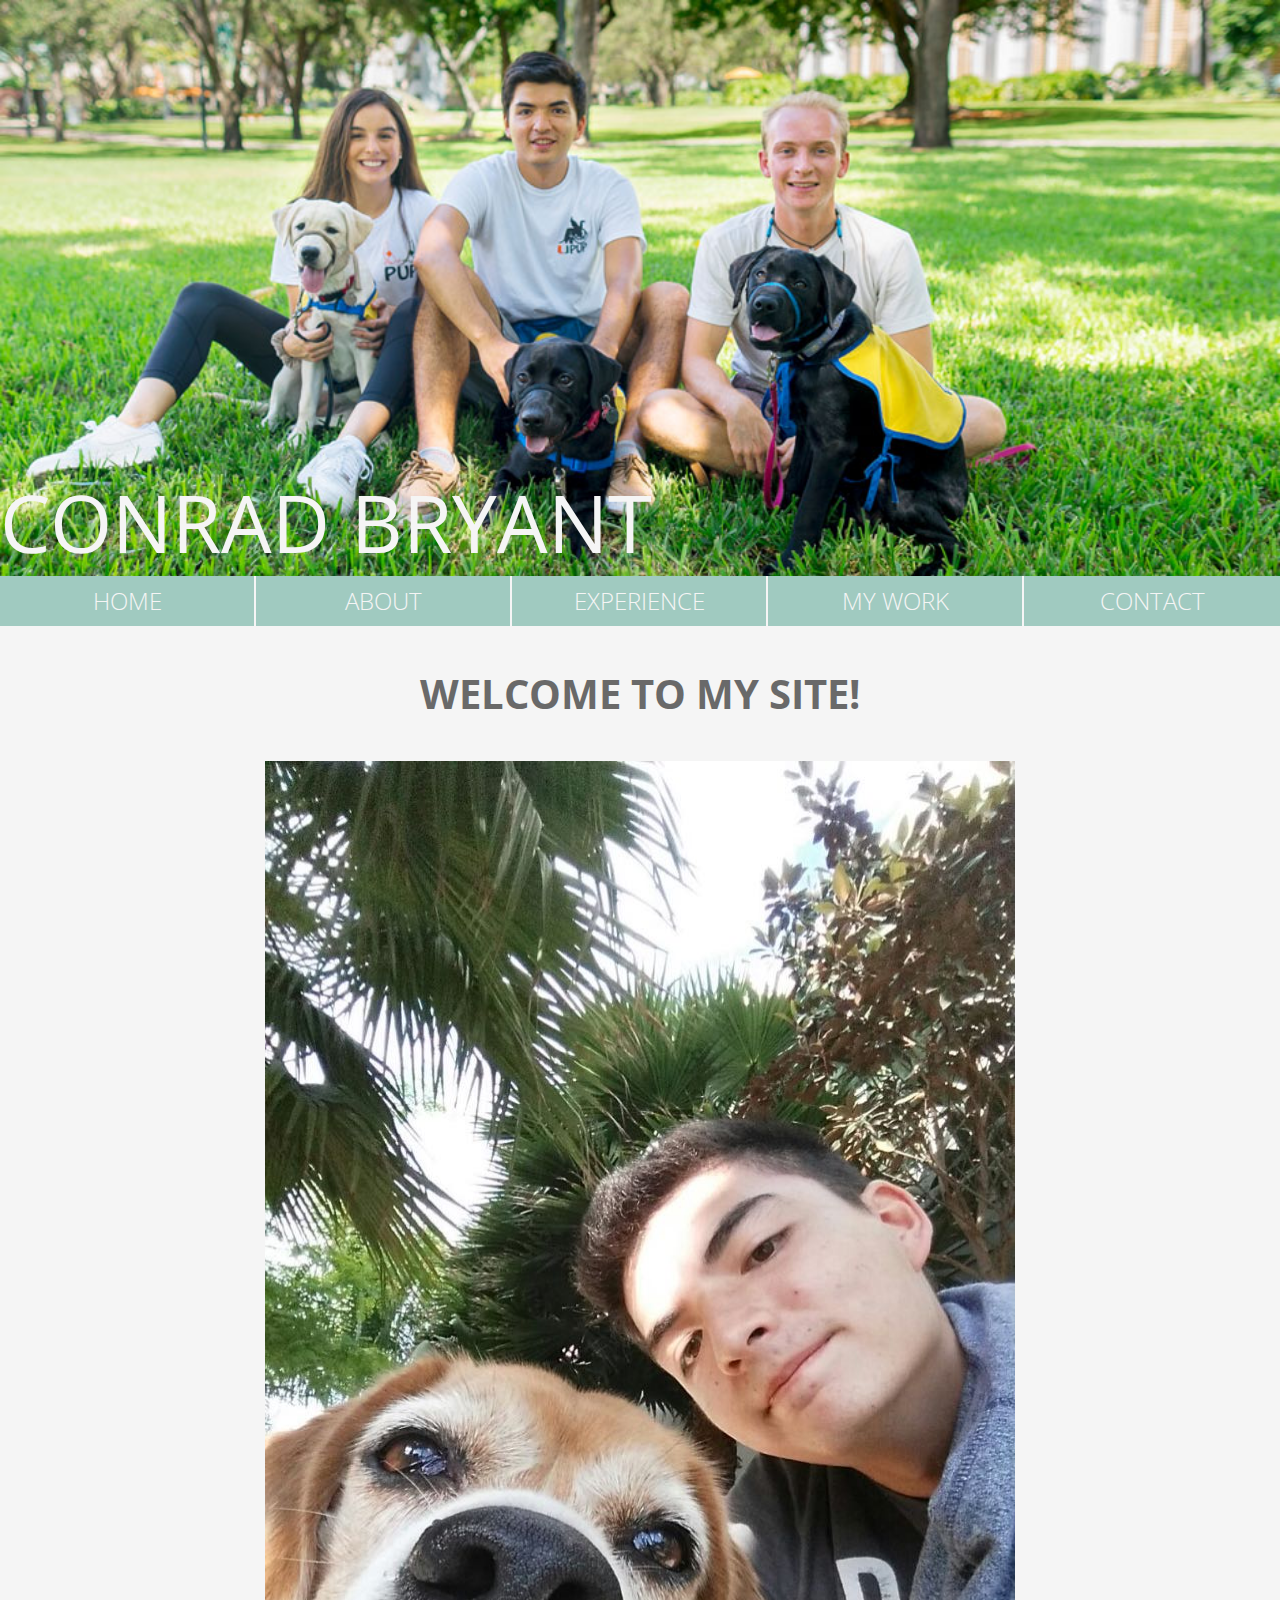
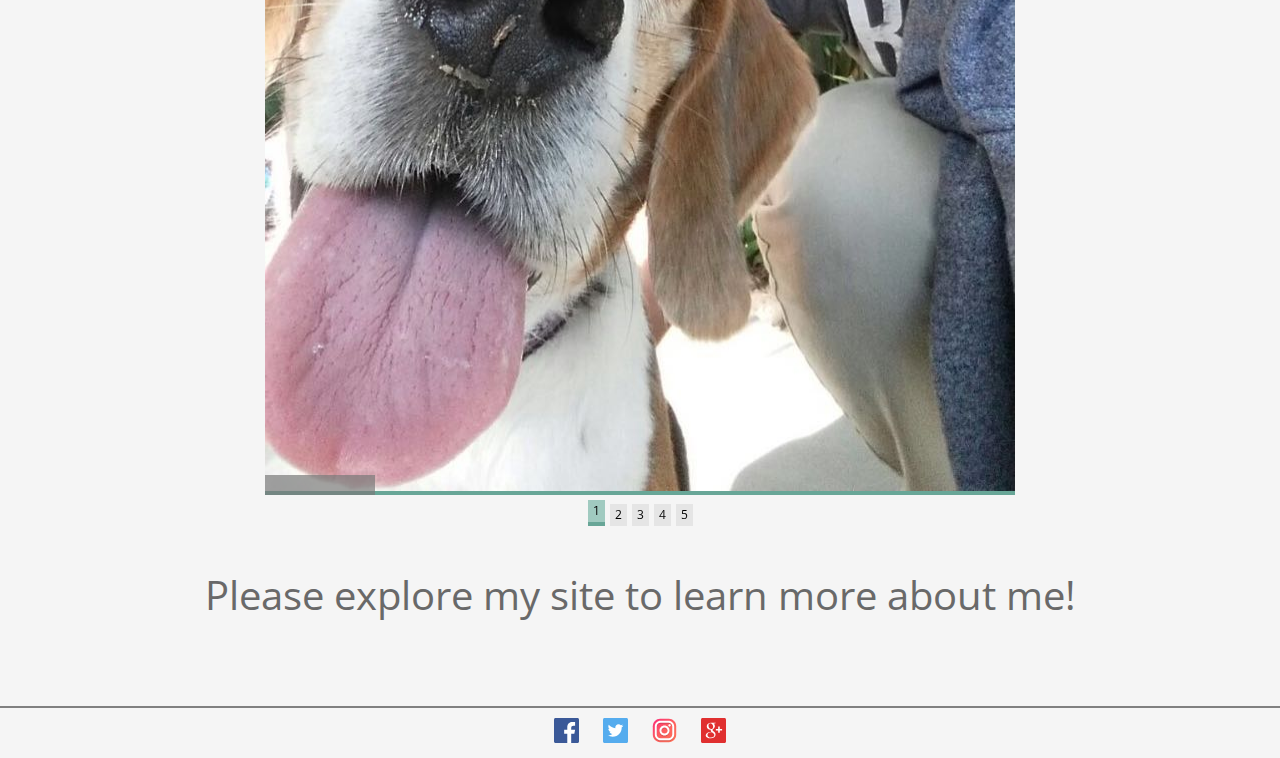
<file: index.html>
<!DOCTYPE html>
<html>
    <head>
        <!-- Global site tag (gtag.js) - Google Analytics -->
        <script async src="https://www.googletagmanager.com/gtag/js?id=UA-130717130-1"></script>
        <script>
          window.dataLayer = window.dataLayer || [];
          function gtag(){dataLayer.push(arguments);}
          gtag('js', new Date());

          gtag('config', 'UA-130717130-1');
        </script>

        <meta charset="UTF-8">
        <meta name="viewport" content="width=device-width, initial-scale=1.0">
        <link rel="reset" type="text/css" href="css/reset.css">
        <link rel="stylesheet" type="text/css" href="css/style.css">
        <link rel="stylesheet" type="text/css" href="css/slicknav.css">
        <link href="https://fonts.googleapis.com/css?family=Open+Sans" rel="stylesheet">
        <title>Conrad Bryant</title>
    </head>

    <body>
      <div class="container">
        <header class="head">
          <div class="title">
            CONRAD BRYANT
          </div>

          <nav id="menu">
            <a href="#" class="linkborder">HOME</a>
            <a href="about.html" class="linkborder">ABOUT</a>
            <a href="experience.html" class="linkborder">EXPERIENCE</a>
            <a href="portfolio.html" class="linkborder">MY WORK</a>
            <a href="contact.html">CONTACT</a>
          </nav>

        </header>

        <div class="about">
          <p class="abouthead">WELCOME TO MY SITE!</p>

          <div id="my-slide">
              <img data-lazy-src="assets/images/joey.jpeg" />
              <img data-lazy-src="assets/images/bermie.jpeg" />
              <img data-lazy-src="assets/images/romie.jpeg" />
              <img data-lazy-src="assets/images/ustatue.jpeg" />
              <img data-lazy-src="assets/images/stickers.jpeg" />
          </div>

          <p class="homebody">Please explore my site to learn more about me!</p>
          <br>
          <br>
        </div>

        <footer class="foot">
            <img src="assets/images/facebook.svg">
            <img src="assets/images/twitter.svg">
            <img src="assets/images/instagram.svg">
            <img src="assets/images/googleplus.svg">
            <br>
        </footer>
  
      </div>

    <script type="text/javascript" src="https://code.jquery.com/jquery-3.2.1.min.js"></script>
    <script type="text/javascript" src="js/jquery.devrama.slider.min.js">
    </script>
    
    <script type="text/javascript">
    
      $(document).ready(function(){
          $('#my-slide').DrSlider();
      });
    </script>

    <script type="text/javascript" src="js/jquery.slicknav.min.js"></script>
    <script>

        $(function(){
            $('#menu').slicknav();
        });
    </script>
    
    </body>
</html>
</file>
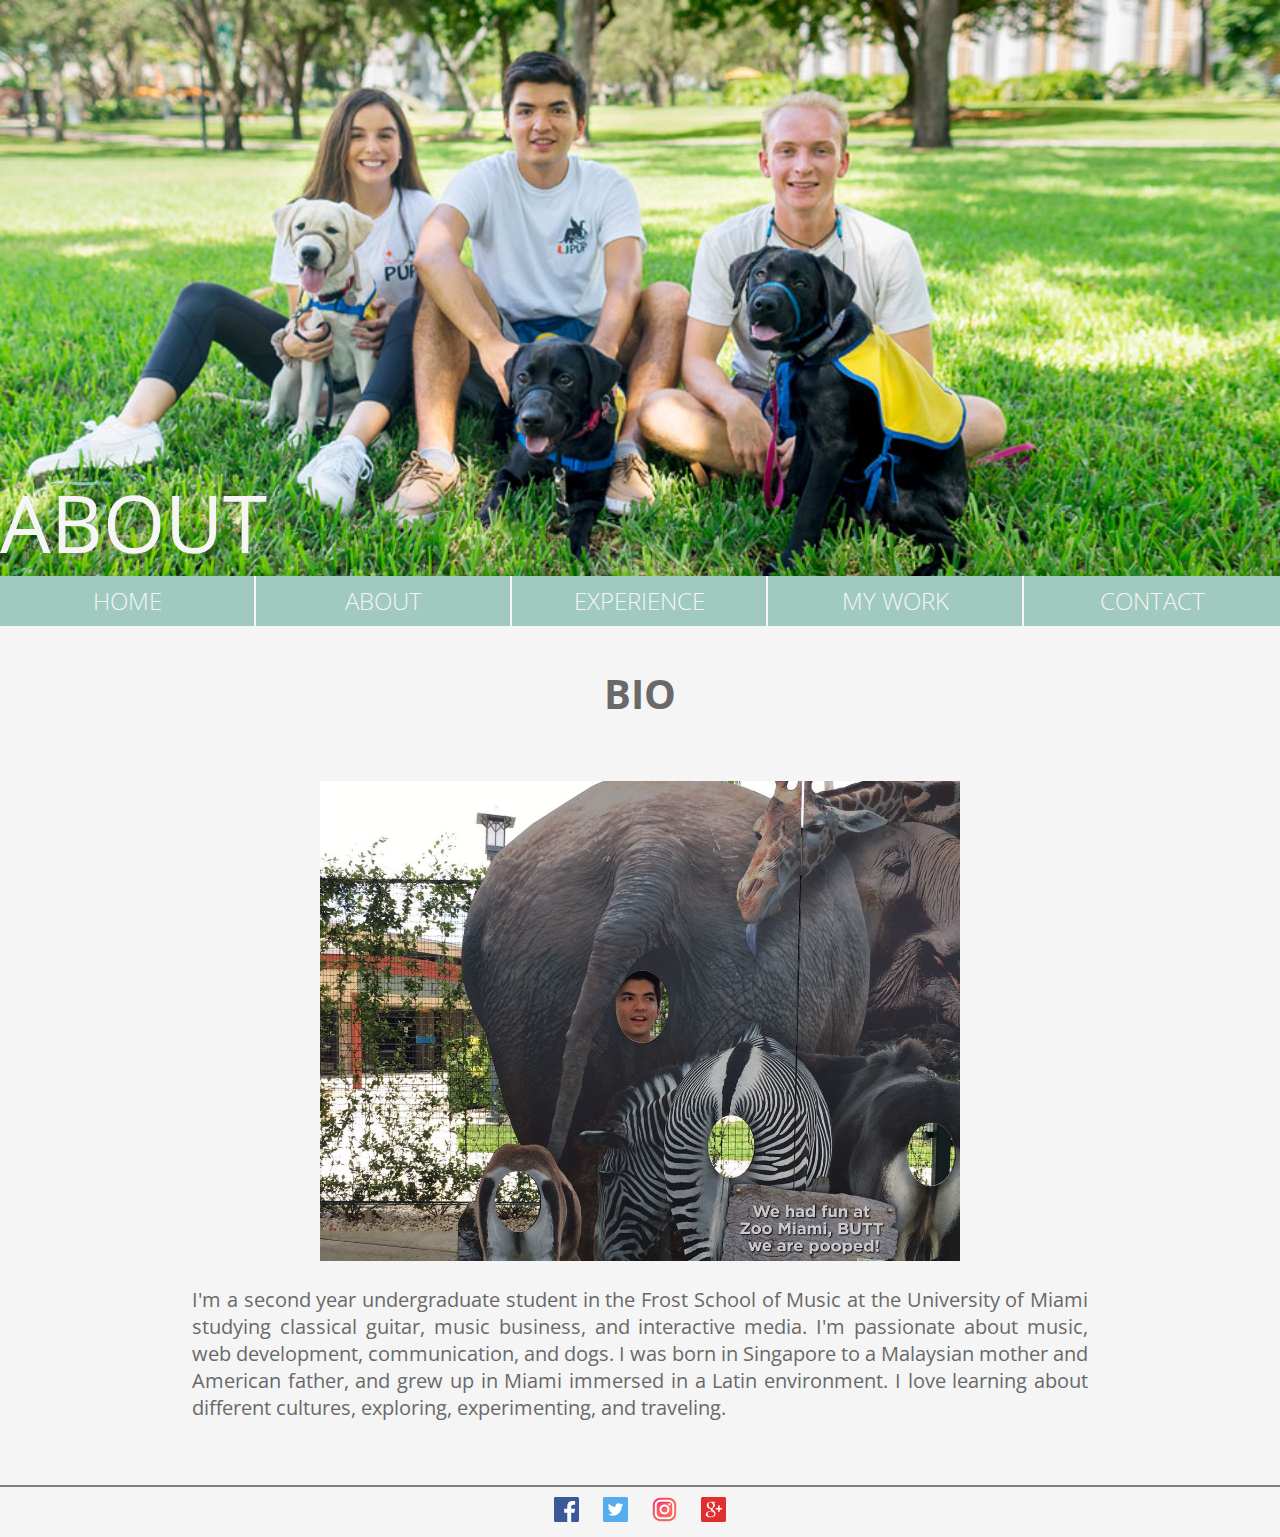
<file: about.html>
<!DOCTYPE html>
<html>
    <head>
        <!-- Global site tag (gtag.js) - Google Analytics -->
        <script async src="https://www.googletagmanager.com/gtag/js?id=UA-130717130-1"></script>
        <script>
          window.dataLayer = window.dataLayer || [];
          function gtag(){dataLayer.push(arguments);}
          gtag('js', new Date());

          gtag('config', 'UA-130717130-1');
        </script>

        <meta charset="UTF-8">
        <meta name="viewport" content="width=device-width, initial-scale=1.0">
        <link rel="reset" type="text/css" href="css/reset.css">
        <link rel="stylesheet" type="text/css" href="css/style.css">
        <link rel="stylesheet" type="text/css" href="css/slicknav.css">
        <link href="https://fonts.googleapis.com/css?family=Open+Sans" rel="stylesheet">
        <title>Conrad Bryant</title>
    </head>

    <body>
      <div class="container">
        <header class="head">
          <div class="title">
            ABOUT
          </div>

          <nav id="menu">
            <a href="index.html" class="linkborder">HOME</a>
            <a href="#" class="linkborder">ABOUT</a>
            <a href="experience.html" class="linkborder">EXPERIENCE</a>
            <a href="portfolio.html" class="linkborder">MY WORK</a>
            <a href="contact.html">CONTACT</a>
          </nav>

        </header>

        <div class="about">
          <p class="abouthead">BIO</p>
          

          <img id="examplepic" src="assets/images/Zoo.jpg">

          <p class="aboutbody">I'm a second year undergraduate student in the Frost School of Music at the University of Miami studying classical guitar, music business, and interactive media. I'm passionate about music, web development, communication, and dogs. I was born in Singapore to a Malaysian mother and American father, and grew up in Miami immersed in a Latin environment. I love learning about different cultures, exploring, experimenting, and traveling.</p>
          <br>
          <br>
        </div>

        <footer class="foot">
            <img src="assets/images/facebook.svg">
            <img src="assets/images/twitter.svg">
            <img src="assets/images/instagram.svg">
            <img src="assets/images/googleplus.svg">
            <br>
        </footer>
  
      </div>

    <script type="text/javascript" src="https://code.jquery.com/jquery-3.2.1.min.js"></script>
    <script type="text/javascript" src="js/jquery.slicknav.min.js"></script>
    <script>
        $(function(){
            $('#menu').slicknav();
        });
    </script>
    
    </body>
</html>
</file>
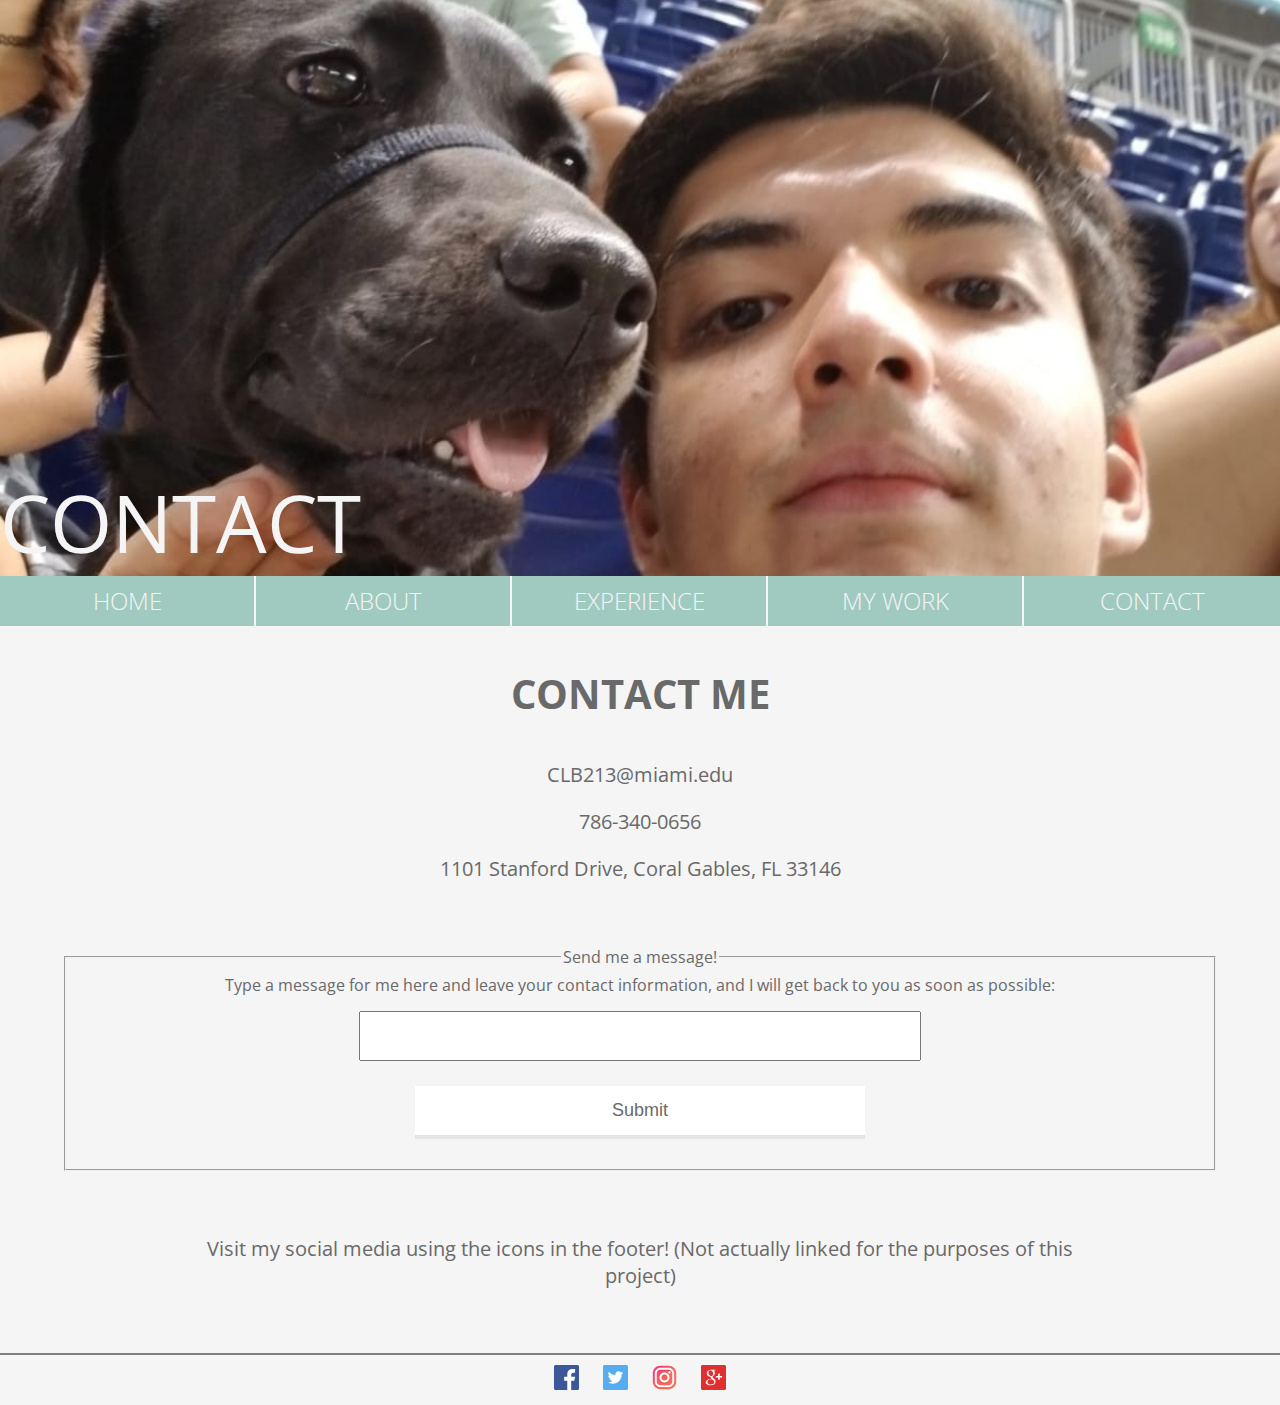
<file: contact.html>
<!DOCTYPE html>
<html>
    <head>
        <!-- Global site tag (gtag.js) - Google Analytics -->
        <script async src="https://www.googletagmanager.com/gtag/js?id=UA-130717130-1"></script>
        <script>
          window.dataLayer = window.dataLayer || [];
          function gtag(){dataLayer.push(arguments);}
          gtag('js', new Date());

          gtag('config', 'UA-130717130-1');
        </script>
        
        <meta charset="UTF-8">
        <meta name="viewport" content="width=device-width, initial-scale=1.0">
        <link rel="reset" type="text/css" href="css/reset.css">
        <link rel="stylesheet" type="text/css" href="css/style.css">
        <link rel="stylesheet" type="text/css" href="css/slicknav.css">
        <link href="https://fonts.googleapis.com/css?family=Open+Sans" rel="stylesheet">
        <title>Conrad Bryant</title>
    </head>

    <body>
      <div class="container">
        <header class="head contacthead">
          <div class="title">
            CONTACT
          </div>

          <nav id="menu">
            <a href="index.html" class="linkborder">HOME</a>
            <a href="about.html" class="linkborder">ABOUT</a>
            <a href="experience.html" class="linkborder">EXPERIENCE</a>
            <a href="portfolio.html" class="linkborder">MY WORK</a>
            <a href="#">CONTACT</a>
          </nav>

        </header>

        <div class="about">
          <p class="abouthead">CONTACT ME</p>

          <div class="contact">
          <p>CLB213@miami.edu</p>
          <p>786-340-0656</p>
          <p>1101 Stanford Drive, Coral Gables, FL 33146</p>
          </div>

          <form>
              <fieldset>
                <legend>Send me a message!</legend>
                Type a message for me here and leave your contact information, and I will get back to you as soon as possible:<br>
                <textarea id="textinput"></textarea><br>
                <input type="submit" value="Submit" id="submit">
              </fieldset>

          </form>

          <p class="contact">Visit my social media using the icons in the footer! (Not actually linked for the purposes of this project)</p>
          <br>
          <br>
        </div>

        <footer class="foot">
            <img src="assets/images/facebook.svg">
            <img src="assets/images/twitter.svg">
            <img src="assets/images/instagram.svg">
            <img src="assets/images/googleplus.svg">
            <br>
        </footer>
  
      </div>

    <script type="text/javascript" src="https://code.jquery.com/jquery-3.2.1.min.js"></script>
    <script type="text/javascript" src="js/contactscript.js"></script>
    <script type="text/javascript" src="js/jquery.slicknav.min.js"></script>
    <script>
        $(function(){
            $('#menu').slicknav();
        });
    </script>
    
    </body>
</html>
</file>
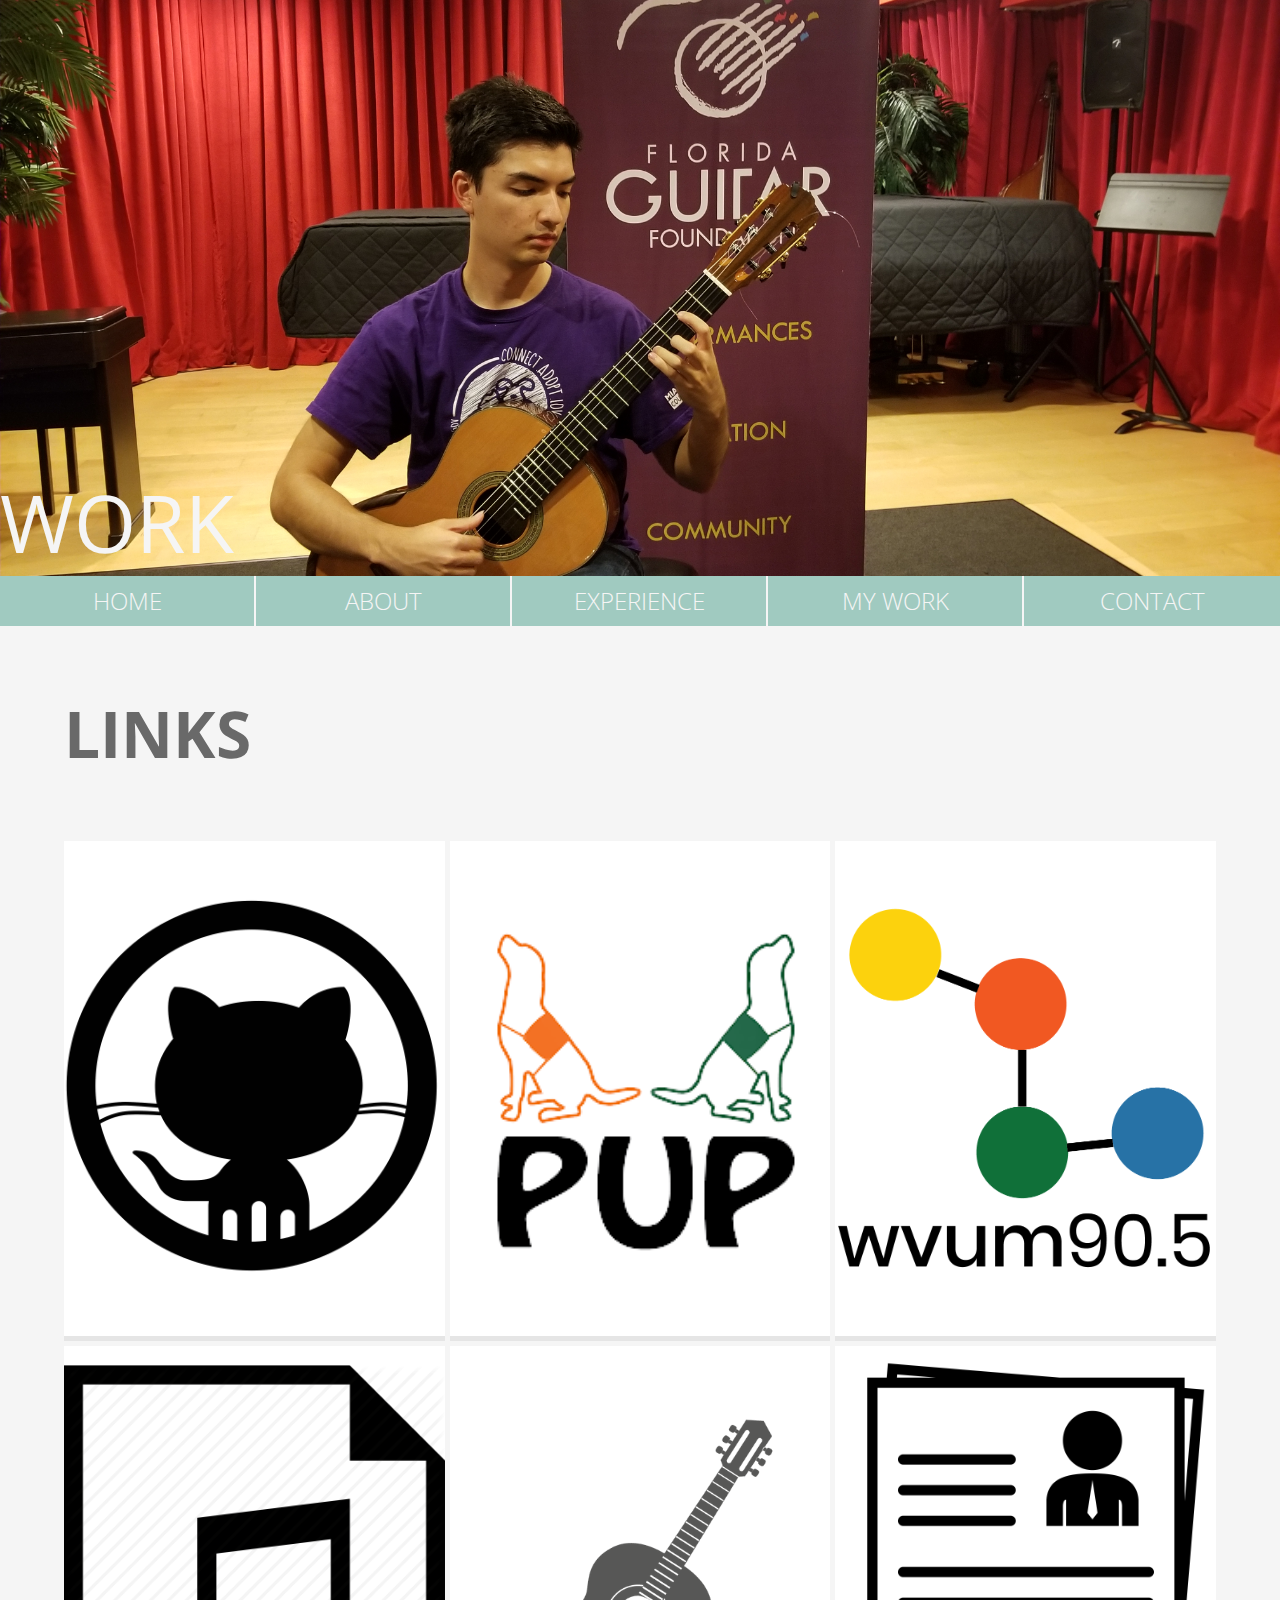
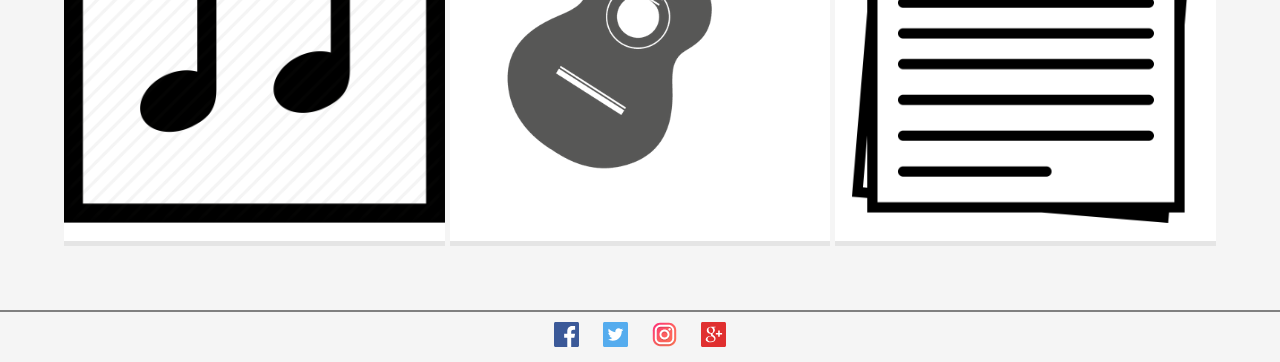
<file: portfolio.html>
<!DOCTYPE html>
<html>
    <head>
        <!-- Global site tag (gtag.js) - Google Analytics -->
        <script async src="https://www.googletagmanager.com/gtag/js?id=UA-130717130-1"></script>
        <script>
          window.dataLayer = window.dataLayer || [];
          function gtag(){dataLayer.push(arguments);}
          gtag('js', new Date());

          gtag('config', 'UA-130717130-1');
        </script>

        <meta charset="UTF-8">
        <meta name="viewport" content="width=device-width, initial-scale=1.0">
        <link rel="reset" type="text/css" href="css/reset.css">
        <link rel="stylesheet" type="text/css" href="css/style.css">
        <link rel="stylesheet" type="text/css" href="css/slicknav.css">
        <link href="https://fonts.googleapis.com/css?family=Open+Sans" rel="stylesheet">
        <title>Conrad Bryant</title>
    </head>

    <body>
        <div class="container">
          <header class="head porthead">
            <div class="title">
              WORK
            </div>
                
            <nav id="menu">
              <a href="index.html" class="linkborder">HOME</a>
              <a href="about.html" class="linkborder">ABOUT</a>
              <a href="experience.html" class="linkborder">EXPERIENCE</a>
              <a href="#.html" class="linkborder">MY WORK</a>
              <a href="contact.html">CONTACT</a>
            </nav>
          </header>

          <div class="about">

            <p class="linkshead">LINKS</p>
            <div class="linksgrid">
            <a class="linksbody link1" href="https://github.com/bryantconrad" target="blank">Visit my Github</a>

            <a class="linksbody link2" href="https://www.facebook.com/pg/miamiupup/about/" target="blank">UPup's Facebook</a>

            <a class="linksbody link3" href="https://www.wvum.org/" target="blank">Visit WVUM's website to see some of our web staff's work</a>

            <a class="linksbody link4" href="https://drive.google.com/drive/folders/11BCgs4FLe_mg4ay8h4mauRIBIuo2QxuC" target="blank">See/download my compositions</a>
            
            <a class="linksbody link5" href="https://www.youtube.com/watch?v=dQw4w9WgXcQ" target="blank">Listen to my music</a>

            <a class="linksbody link6" href="#">Download my resume</a>

          </div>

          <footer class="foot">
              <img src="assets/images/facebook.svg">
              <img src="assets/images/twitter.svg">
              <img src="assets/images/instagram.svg">
              <img src="assets/images/googleplus.svg">
              <br>
          </footer>
    
        </div>

        <script type="text/javascript" src="https://code.jquery.com/jquery-3.2.1.min.js"></script>
        <script type="text/javascript" src="js/jquery.slicknav.min.js"></script>
        <script>
            $(function(){
                $('#menu').slicknav();
            });
        </script>

    </body>
</html>
</file>
<file: css/style.css>
*{
    box-sizing: border-box;
}

body{
    margin: 0px;
    background-color: whitesmoke;
    font-family: 'Open Sans', sans-serif;
}

/*header and nav menu*/

.head{
    display: grid;
    grid-template-columns: auto;
    grid-template-rows: 45vw 50px;
    text-align: center;
    align-items: center;
    background-image: url(../assets/images/Upup.jpg);
    background-size: cover;
    background-position: top;
    color: whitesmoke;
    position: -webkit-sticky;
    position: sticky;
    top: -45vw;
    z-index: 1;
}

.exphead{
    background-image: url(../assets/images/Umiami.jpg);
}

.porthead{
    background-image: url(../assets/images/Guitar.jpg);
    background-position: center;
}

.contacthead{
    background-image: url(../assets/images/cass.jpeg);
    background-position: 50%;
}

h1{
    font-weight: lighter;
}

.title{
    text-align: left;
    font-size: 5em;
    align-self: flex-end;
}

#menu{
    display: grid;
    grid-template-columns: 1fr 1fr 1fr 1fr 1fr;
    grid-template-rows: 50px;
    line-height: 50px;
    width: 100%;
    background-color: #a0cac0;
}

#menu > a{
    text-decoration: none;
    color: whitesmoke;
    font-size: 1.5em;
    font-weight: lighter;
}

.linkborder{
    border-right: 2px solid whitesmoke;
}

#menu > a:hover{
    font-size: 2em;
    background-color: rgba(0, 0, 0, 0.5);
}

/*content*/

.about{
    text-align: center;
    color: dimgray;
}

.homebody{
    text-align: center;
    font-size: 2.5em;
}

.abouthead{
    font-size: 40px;
    font-weight: bold;
}

.aboutbody{
    font-size: 20px;
    font-weight: normal;
    padding: 0px 15%;
    text-align: justify;
}

.contact{
    font-size: 20px;
    font-weight: normal;
    padding: 0px 15%;
}

#examplepic{
    height: auto;
    width: 50%;
    padding-top: 20px;
}

.expgrid{
    display: grid;
    grid-auto-rows: 1fr;
    grid-row-gap: 15px;
    grid-template-columns: 1fr 2fr;
    margin-left: 50px;
    border-left: 2px solid darkgray;
    background-color: white;
}

.expgridbody{
    align-self: center;
    margin-left: 10px;
    margin-right: 10px;
    line-height: 1.2em;
}

.expbody{
    font-size: 20px;
    font-weight: normal;
    padding-left: 5%;
    padding-right: 15%;
    text-align: left;
    line-height: 1.4em;
}

.iconpic{
    max-height: 300px;
    max-width: auto;
    padding-left: 5%;
    object-fit: scale-down;
    margin: auto;
    padding-top: 5%;
    padding-bottom: 5%;
}

.linkshead{
    font-size: 4em;
    font-weight: bold;
    text-align: left;
    padding-left: 5%;
}

.linksgrid{
    display: grid;
    grid-template-columns: 1fr 1fr 1fr;
    grid-auto-rows: 500px 500px;
    grid-row-gap: 5px;
    grid-column-gap: 5px;
    padding: 0 5% 5% 5%;
}

.linksbody{
    display: flex;
    align-items: center;
    justify-content: center;
    font-size: 0;
    text-align: center;
    text-decoration: none;
    background-color: white;
    padding: 5%;
    border-bottom: 5px solid #E5E5E5;
    color: dimgray;
    background-size: contain;
    background-repeat: no-repeat;
    background-position: center;
}

.linksbody:hover{
    font-size: 2em;
    background-color: #a0cac0;
    border-bottom: 4px solid #68a697;
    color: white;
    font-weight: bold;
}

.link1{
    background-image: url(../assets/images/githublogo.png);
}

.link2{
    background-image: url(../assets/images/Upuplogo.png);
}

.link3{
    background-image: url(../assets/images/Wvumlogo.png);
}

.link4{
    background-image: url(../assets/images/music-audio-1004-512.png);
}

.link5{
    background-image: url(../assets/images/guitaricon.png);
}

.link6{
    background-image: url(../assets/images/resume.png);
}

.foot{
    text-align: center;
    border-top: 2px solid gray;
}

.foot img{
    height: 45px;
    padding: 10px;
}

/*form*/

fieldset{
    margin: 5%;
}

#textinput{
    margin-top: 15px;
    width: 50%;
    height: 50px;
    -webkit-transition: height 0.5s;
    transition: height 0.5s;
    padding: 10px;
    resize: none;
}

#textinput:focus{
    height: 200px;
}

input[type="submit"]{
    background: white;
    border: none;
	border-bottom: 4px solid #E5E5E5;
	margin: 0 10px 0 0;
    display: inline-block;
    color: dimgray;
	font-size: 18px;
	font-weight: 300;
    padding: 14px 24px;
    margin: 20px;
    width: 40%;
}

input[type="submit"]:hover{
    background: #a0cac0;
    border-bottom: 4px solid #68a697;
    color: whitesmoke;
}

/*tabs*/

#showbtn{
    background: white;
    border: none;
	border-bottom: 4px solid #E5E5E5;
	margin: 0 10px 0 0;
    display: inline-block;
    color: dimgray;
	font-size: 18px;
	font-weight: 300;
    padding: 14px 24px;
    margin-bottom: 20px;
    width: 40%;
}

#showbtn:hover{
    background: #a0cac0;
    border-bottom: 4px solid #68a697;
    color: whitesmoke;
}

.tabs > div{
	/*border-top: 1px solid #c7c7c7*/
	margin-top: 10px;
	background: white !important;
	/*border-bottom: 4px solid #E95855 !important;*/
}

.tabs > div span{
	border-bottom: 4px solid #E5E5E5 !important;
	color: dimgray !important;
	font-weight: 300;
	/*line-height: 186px !important;*/
	display: block;
	text-align: center;
	font-size: 24px;
}

.tabs ul.horizontal{
	list-style: none outside none;
	margin: 0;
}

.tabs li{
	background: white;
	border-bottom: 4px solid #E5E5E5;
	margin: 0 10px 0 0;
	display: inline-block;
}

.tabs a{
	color: dimgray;
	display: block;
	font-size: 18px;
	font-weight: 300;
	padding: 14px 24px;
	text-decoration: none;
}

.tabs li:hover{
	background: #a0cac0;
	border-bottom: 4px solid #68a697;
}

.tabs li:hover a{
	color: white;
}

.active{
	background: #a0cac0 !important;
	border-bottom: 4px solid #68a697 !important;
}

.active a{
	color: white !important;
}

.link{
	color: white;
	font-size: 14px;
	font-weight: 300;
	letter-spacing: 1px;
	line-height: 48px;
	margin-top: 20px;
	margin-left: 6px;
	text-decoration: none;
}

.link:hover{
	text-decoration: underline;
	color: inherit;
}

.anchorLink{
	border-bottom: 1px dashed white;
	color: white;
	text-decoration: none;
}

.anchorLink:hover{
	text-decoration: none;
	border-bottom: none;
	color: inherit;
}

.screenshot{
	position: absolute;
	clip: rect(0 0 0 0);
}

.prev,
.next{
	background: white !important;
	color: #a0cac0 !important;
	float: left;
	margin-right: 10px;
	margin-bottom: 10px;
}

.prev:hover,
.next:hover{
	background: #a0cac0 !important;
	color: white !important;
}

.button{
	background-color: #a0cac0;
	border: none;
	border-bottom: 4px solid rgb(104, 166, 151);
	color: whitesmoke;
	border-radius: 0;
	font-size: 14px;
	letter-spacing: 2px;
	height: 48px;
	line-height: 48px;
}

.button:hover{
	background: #93b7ae;
	color: #FFF;
	border-bottom-color: #68a697;
}

/*media queries*/

.slicknav_menu{
    display: none;
}

@media only screen and (max-width: 992px){
    .linksgrid{
        grid-template-columns: 1fr 1fr;
    }
}

@media only screen and (max-width: 768px){
    .linksgrid{
        grid-template-columns: 1fr;
    }

    .head{
        position: relative;
        top: 0;
    }

    #menu{
        display: none;
    }

    .linkborder{
        border: none;
    }

    .slicknav_menu{
        display: block;
    }

    .expgrid{
        grid-row-gap: 15px;
        grid-template-columns: 1fr;
        margin-left: 25px;
        margin-right: 25px;
    }

    .title{
        font-size: 3em;
    }

}
</file>
